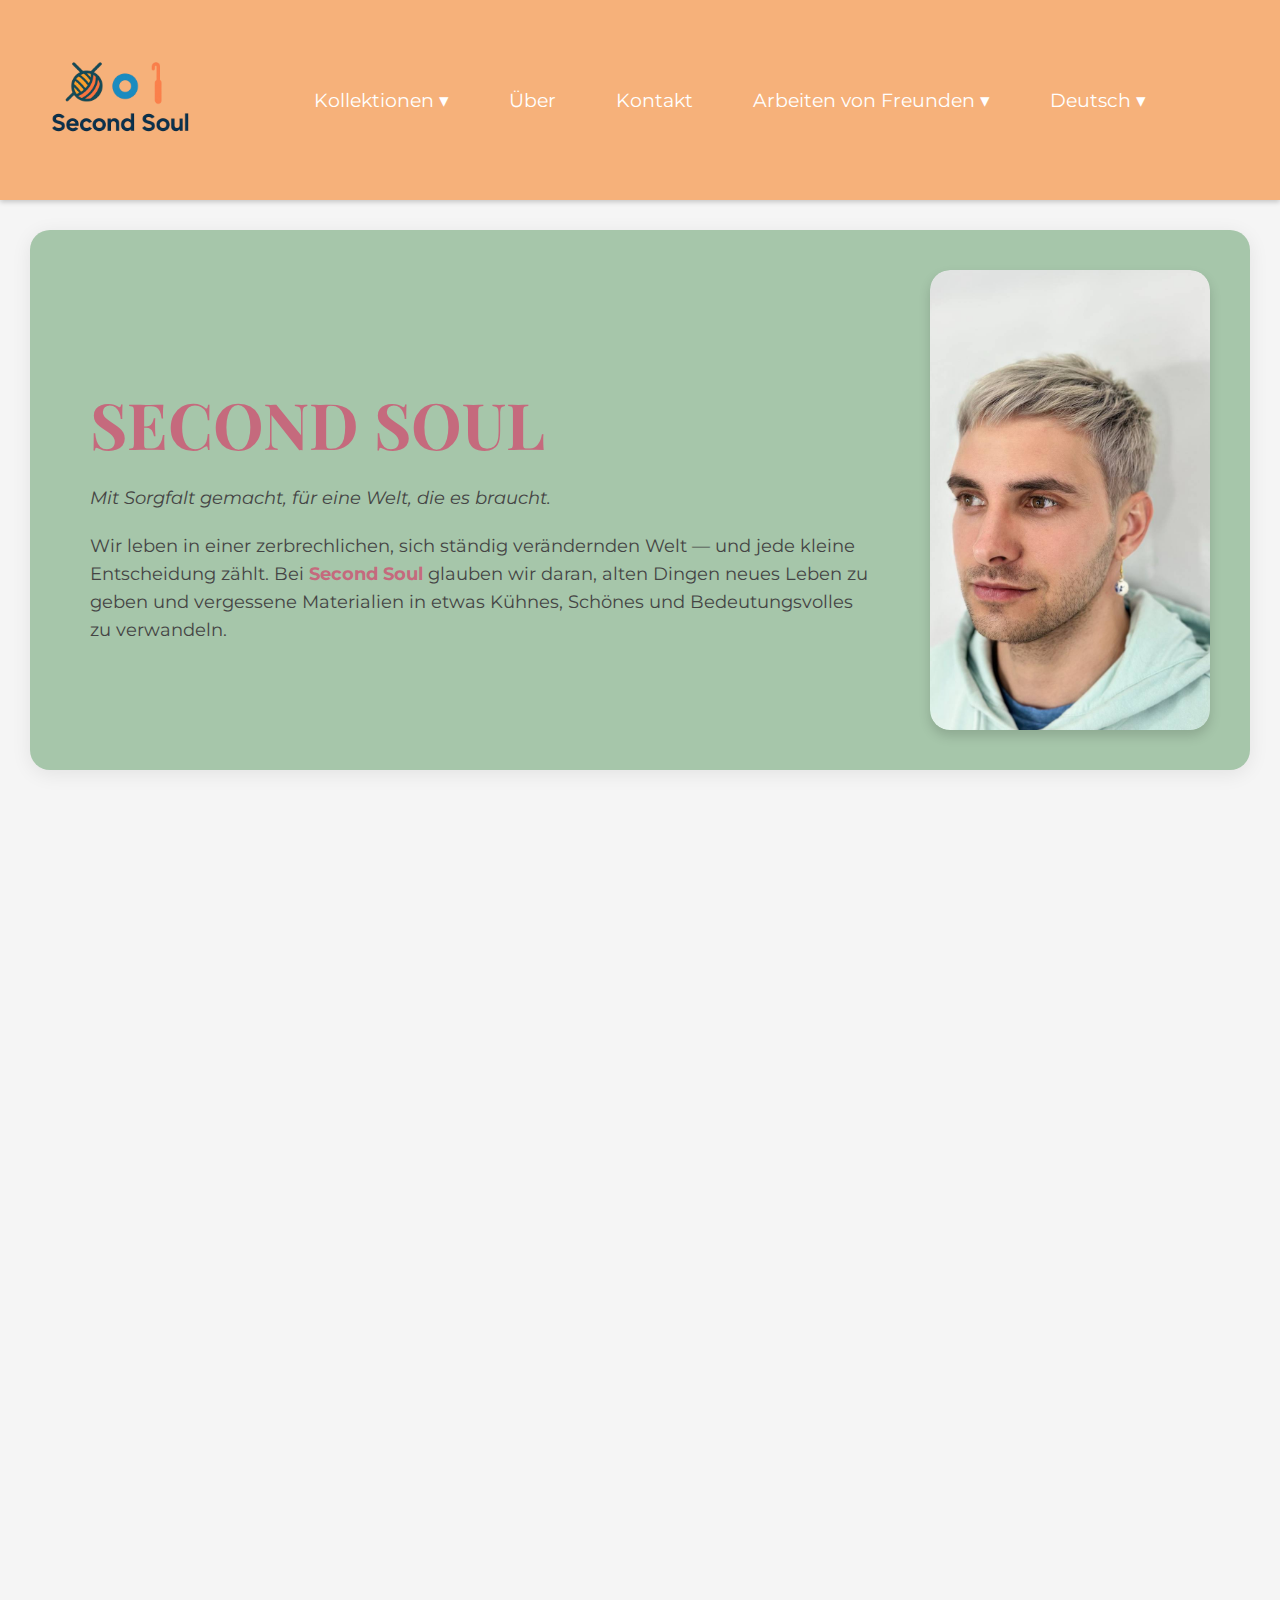
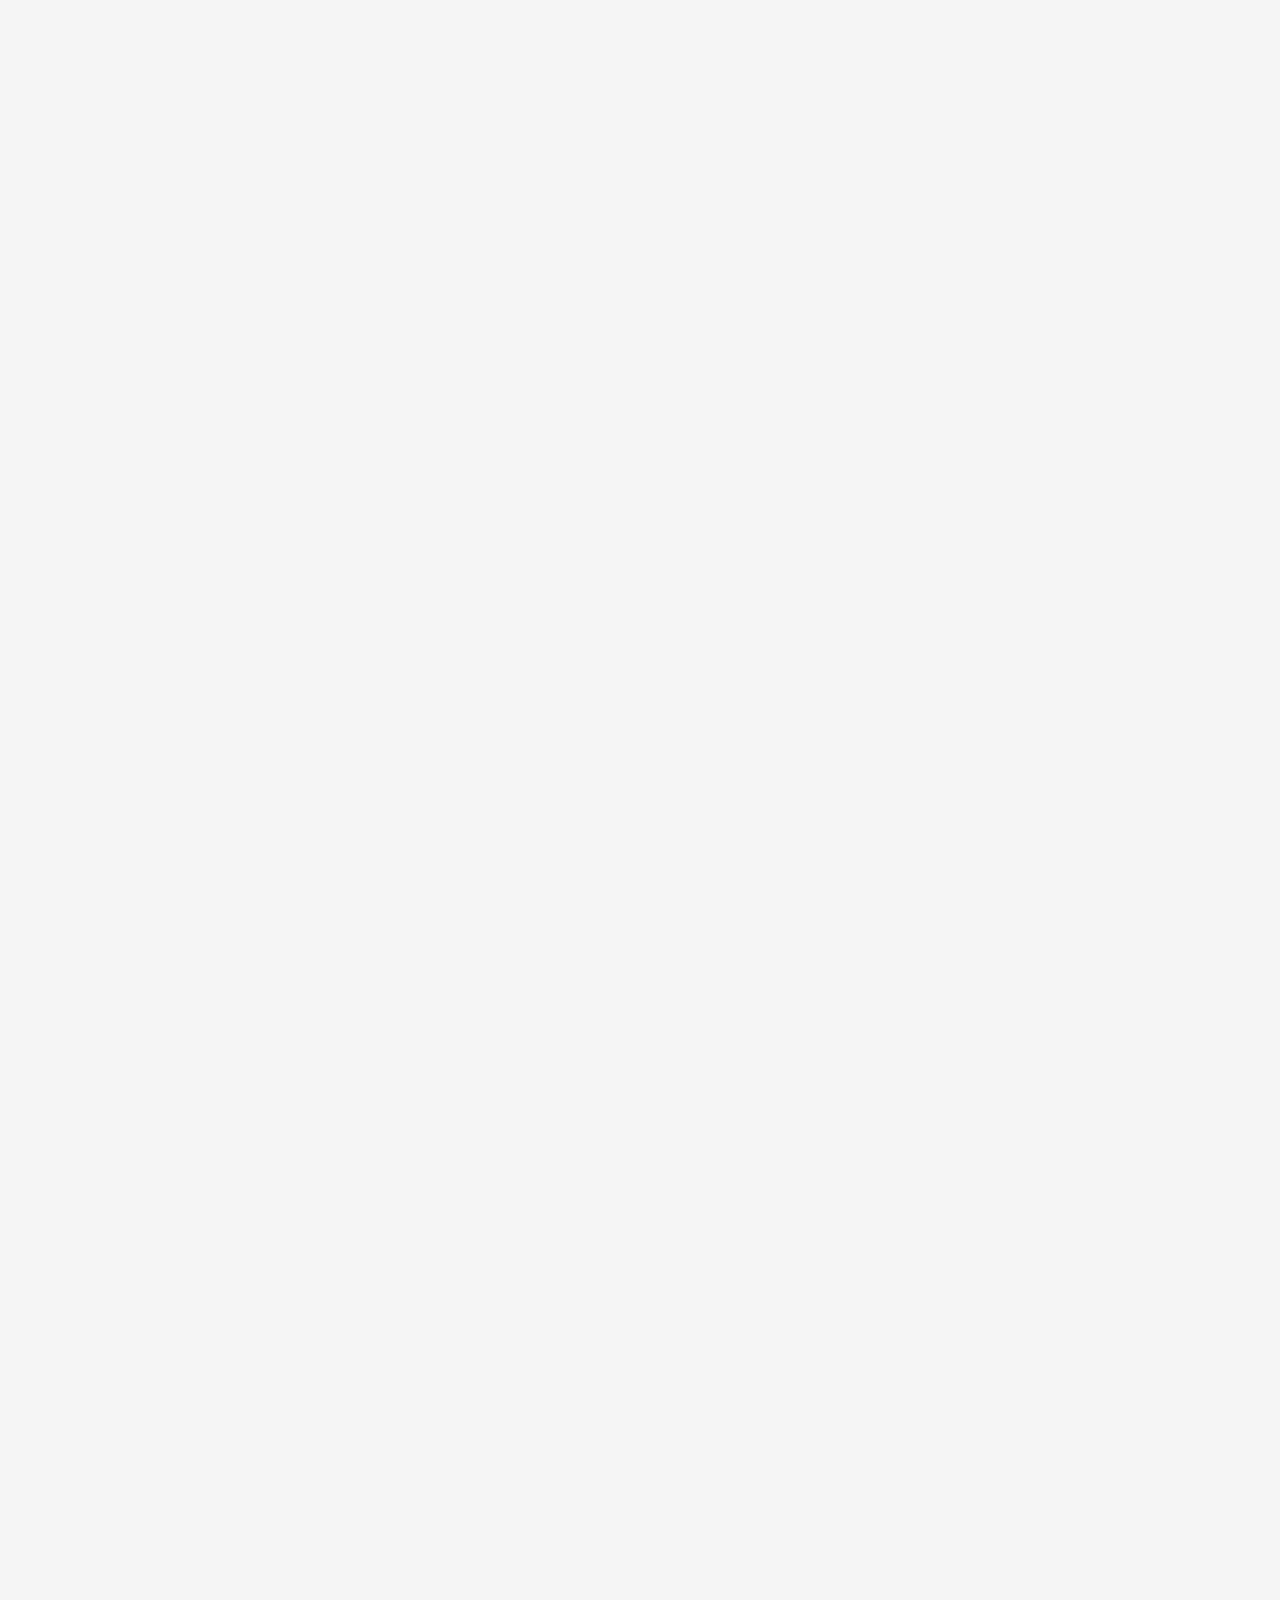
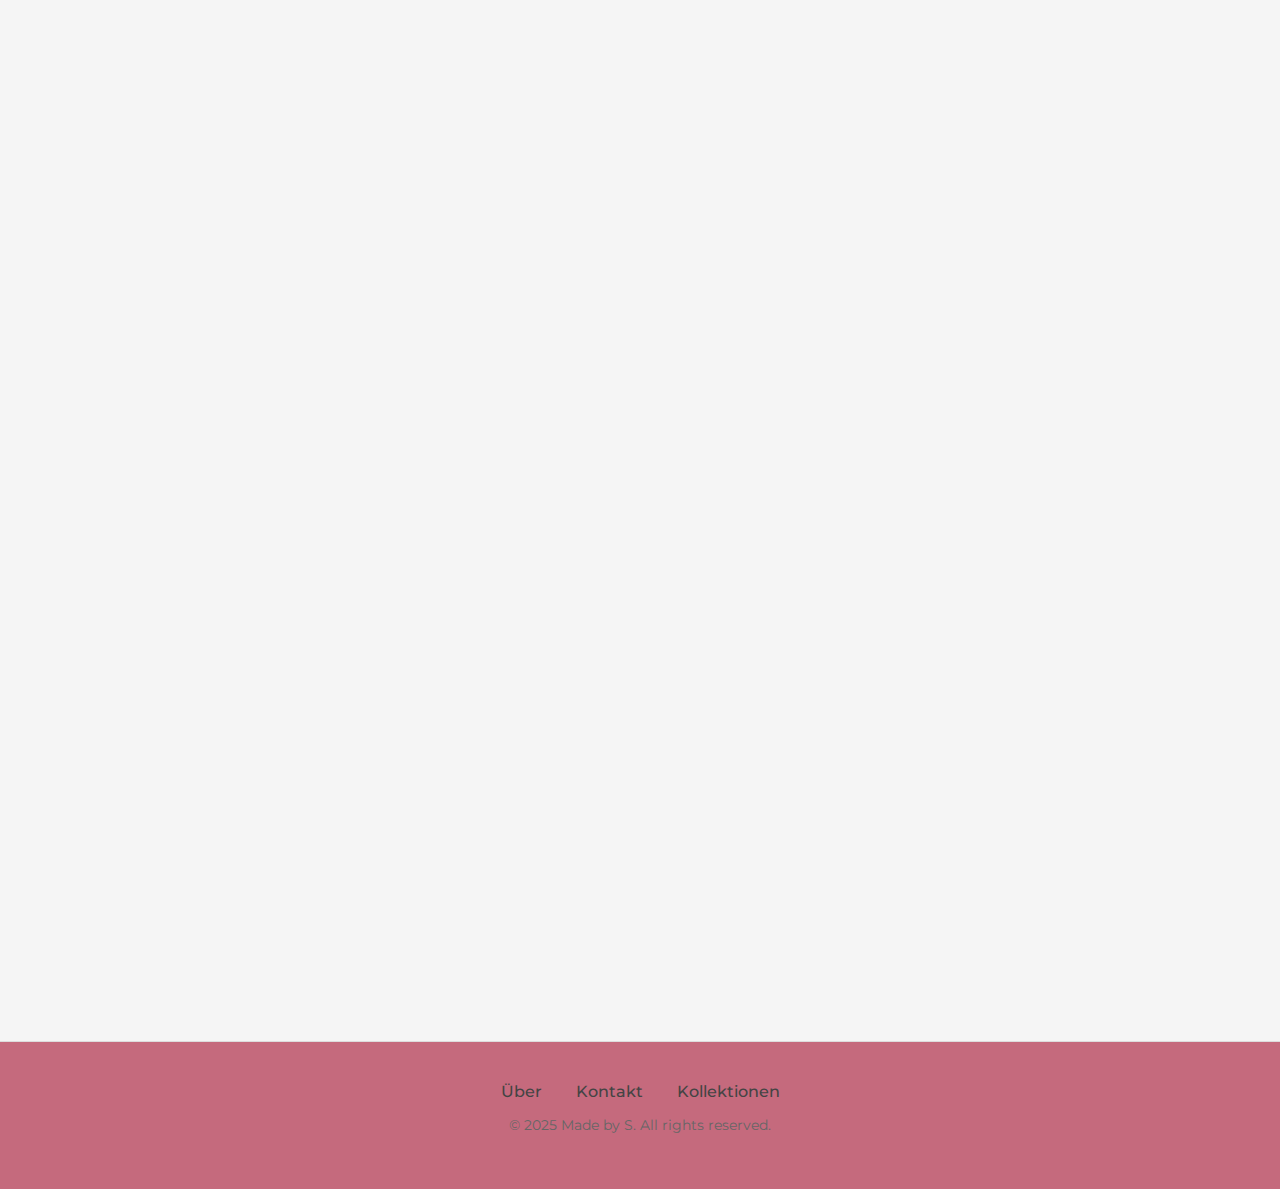
<file: de/index.html>
<!DOCTYPE html>
<html lang="de">
<head>
  <meta charset="UTF-8" />
  <meta name="viewport" content="width=device-width, initial-scale=1.0"/>
  <title>Second Soul</title>
  <link href="https://fonts.googleapis.com/css2?family=Lato&family=Montserrat:wght@400;600&family=Playfair+Display&display=swap" rel="stylesheet">
  <link rel="stylesheet" href="../css/styles.css" />
</head>
<body>
<!-- Header -->
<header>
  <div class="brand-logo">
    <a href="#home">
      <img src="../img/logo/logo_main.png" alt="Geteilte Seelen">
    </a>
  </div>
  <nav class="navbar">
    <ul>
      <li class="dropdown">
        <a href="#" class="dropdown-toggle">Kollektionen ▾</a>
        <ul class="dropdown-menu">
          <li><a href="../de/earrings.html">Ohrringe</a></li>
          <li><a href="../de/bracelets.html">Armbänder</a></li>
          <li><a href="../de/necklaces.html">Halsketten</a></li>
          <li><a href="../de/crocheted.html">Gehäkelte Stücke</a></li>
        </ul>
      </li>
      <li><a href="#about">Über</a></li>
      <li><a href="#contact">Kontakt</a></li>
      <li class="dropdown">
        <a href="#" class="dropdown-toggle">Arbeiten von Freunden ▾</a>
        <ul class="dropdown-menu">
          <li><a href="../de/friends/floorlamps.html">Stehlampen</a></li>
          <li><a href="../de/friends/candles.html">Kerzen</a></li>
        </ul>
      </li>
      <li class="dropdown">
        <a href="#" class="dropdown-toggle">Deutsch ▾</a>
        <ul class="dropdown-menu">
          <li><a href="../nl/index.html">Nederlands</a></li>
          <li><a href="../eng/index.html">English</a></li>
          <li><a href="../de/index.html">Deutsch</a></li>
          <li><a href="../ru/index.html">Русский</a></li>
        </ul>
      </li>
    </ul>
  </nav>
  </div>
</header>
  

  <!-- Hero Section -->
  <section id="home" class="hero fade-in">
    <div class="hero-text">
      <h1>Second Soul</h1>
      <p class="tagline">Mit Sorgfalt gemacht, für eine Welt, die es braucht.</p>
      <p>
        Wir leben in einer zerbrechlichen, sich ständig verändernden Welt — und jede kleine
         Entscheidung zählt. Bei <span style="color: #C56A7D;"><strong>Second Soul</strong></span> glauben wir daran, alten Dingen neues Leben
          zu geben und vergessene Materialien in etwas Kühnes, Schönes und Bedeutungsvolles zu verwandeln.
      </p>      
    </div>
    <div class="slideshow">
      <div class="slide" style="background-image: url('../img/main/hero1.jpg');"></div>
      <div class="slide" style="background-image: url('../img/main/hero2.jpg');"></div>
      <div class="slide" style="background-image: url('../img/main/hero3.jpeg');"></div>
      <div class="slide" style="background-image: url('../img/main/hero4.jpg');"></div>
      <div class="slide" style="background-image: url('../img/main/hero5.jpg');"></div>
    </div>
  </section>

  <!-- My Expression Section -->
  <section class="featured-products fade-in" id="collections">
    <h2>Mein Ausdruck</h2>
    <p>Gemacht, um sich wie Zuhause anzufühlen. Jedes Stück ist handgefertigt, einzigartig und aus neuen und wiederverwendeten Materialien.</p>
    <div class="product-grid">
      <a href="../de/earrings.html" class="product">
        <img src="../img/main/earring_main.png" alt="Ohrringe">
        <h3>Ohrringe</h3>
        <span class="product-link">Kollektion ansehen →</span>
      </a>
      <a href="../de/bracelets.html" class="product">
        <img src="../img/main/bracelet_main.png" alt="Armbänder">
        <h3>Armbänder</h3>
        <span class="product-link">Kollektion ansehen →</span>
      </a>
      <a href="../de/necklaces.html" class="product">
        <img src="../img/main/necklaces_main.png" alt="Halsketten">
        <h3>Halsketten</h3>
        <span class="product-link">Kollektion ansehen →</span>
      </a>
      <a href="../de/crocheted.html" class="product">
        <img src="../img/main/crochet_main.png" alt="Gehäkelte Stücke">
        <h3>Gehäkelte Stücke</h3>
        <span class="product-link">Kollektion ansehen →</span>
      </a>
    </div>
  </section>


    <!-- My Friends Works -->
    <section class="featured-products fade-in" id="collections">
      <h2>Shared Souls</h2>
      <p>Eine kuratierte Sammlung handgemachter Werke meiner talentierten Freunde — jedes mit Liebe, Sorgfalt und eigener Stimme gefertigt.</p>
      <div class="product-grid">
        <a href="../de/friends/floorlamps.html" class="product">
          <img src="..//img/friends/lamp/main.jpg" alt="Stehlampen">
          <h3>Stehlampen</h3>
          <span class="product-link">Kollektion ansehen →</span>
        </a>
        <a href="../de/friends/candles.html" class="product">
          <img src="../img/friends/candles/main.jpg" alt="Kerzen">
          <h3>Kerzen</h3>
          <span class="product-link">Kollektion ansehen →</span>
        </a>
       
      </div>
    </section>

  <!-- About the Artist -->
<section class="about-section fade-in" id="about">
    <div class="about-content">
      <div class="about-text">
        <h2>Lerne den Macher kennen</h2>
        <p>Hallo, ich bin <span style="color: #C56A7D;"><strong>Vladimir</strong></span> — die Hände und das Herz hinter Second Soul.
           Ich hauche vergessenen Materialien neues Leben ein, indem ich einzigartige
            Schmuckstücke und Häkelwaren voller Farbe, Struktur und Geschichte kreiere.
             Die meisten Materialien finde ich in niederländischen Secondhand-Läden — jedes Stück
              hat eine Vergangenheit, und ich helfe, seine Zukunft zu gestalten.
          <p>Ich lerne gerade Niederländisch (es ist nicht einfach, aber macht Spaß!), also melde dich gerne, wenn dich etwas anspricht.</p>
      </div>
      <div class="about-image">
        <img src="../img/main/hero_main.jpg" alt="Photo of Vladimir">
      </div>
    </div>
  </section>
  

  <section class="contact-links fade-in" id="contact">
    <h2>Bleiben wir in Kontakt</h2>
    <p>Ich freue mich, von dir zu hören! Schreib mir gerne oder folge meinen Updates.</p>
  
    <div class="contact-methods">
      <div class="contact-item">
        <a href="https://wa.me/31621200103" target="_blank">+31 6 21 20 01 03 WhatsApp</a>
      </div>
  
      <div class="contact-item">
        <a href="https://t.me/Vladimir_juwelier" target="_blank"> 31 6 21 20 01 03 Telegram</a>
      </div>
  
      <div class="contact-item">
        <a href="https://t.me/tweede_glans" target="_blank">Telegram Channel</a>
      </div>
    </div>
  </section>
  

<!-- Footer -->
<footer class="site-footer">
    <div class="footer-inner">
      <div class="footer-nav">
        <a href="#about">Über</a>
        <a href="#contact">Kontakt</a>
        <a href="#collections">Kollektionen</a> <!-- Можно ссылку на якорь или страницу -->
      </div>
      <p class="copyright">&copy; 2025 Made by S. All rights reserved.</p>
    </div>
  </footer>
  
  

  <!-- JS: Hero Slideshow -->
  <script>
    document.addEventListener('DOMContentLoaded', () => {
      const slides = document.querySelectorAll('.slide');
      let currentSlide = 0;
      function showSlide(index) {
        slides.forEach((slide, i) => {
          slide.style.opacity = i === index ? '1' : '0';
          slide.style.transition = 'opacity 0.5s';
        });
      }
      showSlide(currentSlide);
      setInterval(() => {
        currentSlide = (currentSlide + 1) % slides.length;
        showSlide(currentSlide);
      }, 3000);
    });
  </script>

<script>
    document.addEventListener("DOMContentLoaded", () => {
      const fadeElems = document.querySelectorAll(".fade-in");
  
      const observer = new IntersectionObserver(entries => {
        entries.forEach(entry => {
          if (entry.isIntersecting) {
            entry.target.classList.add("visible");
          }
        });
      }, {
        threshold: 0.1
      });
  
      fadeElems.forEach(el => observer.observe(el));
    });
  </script>
  
</body>
</html>
</file>
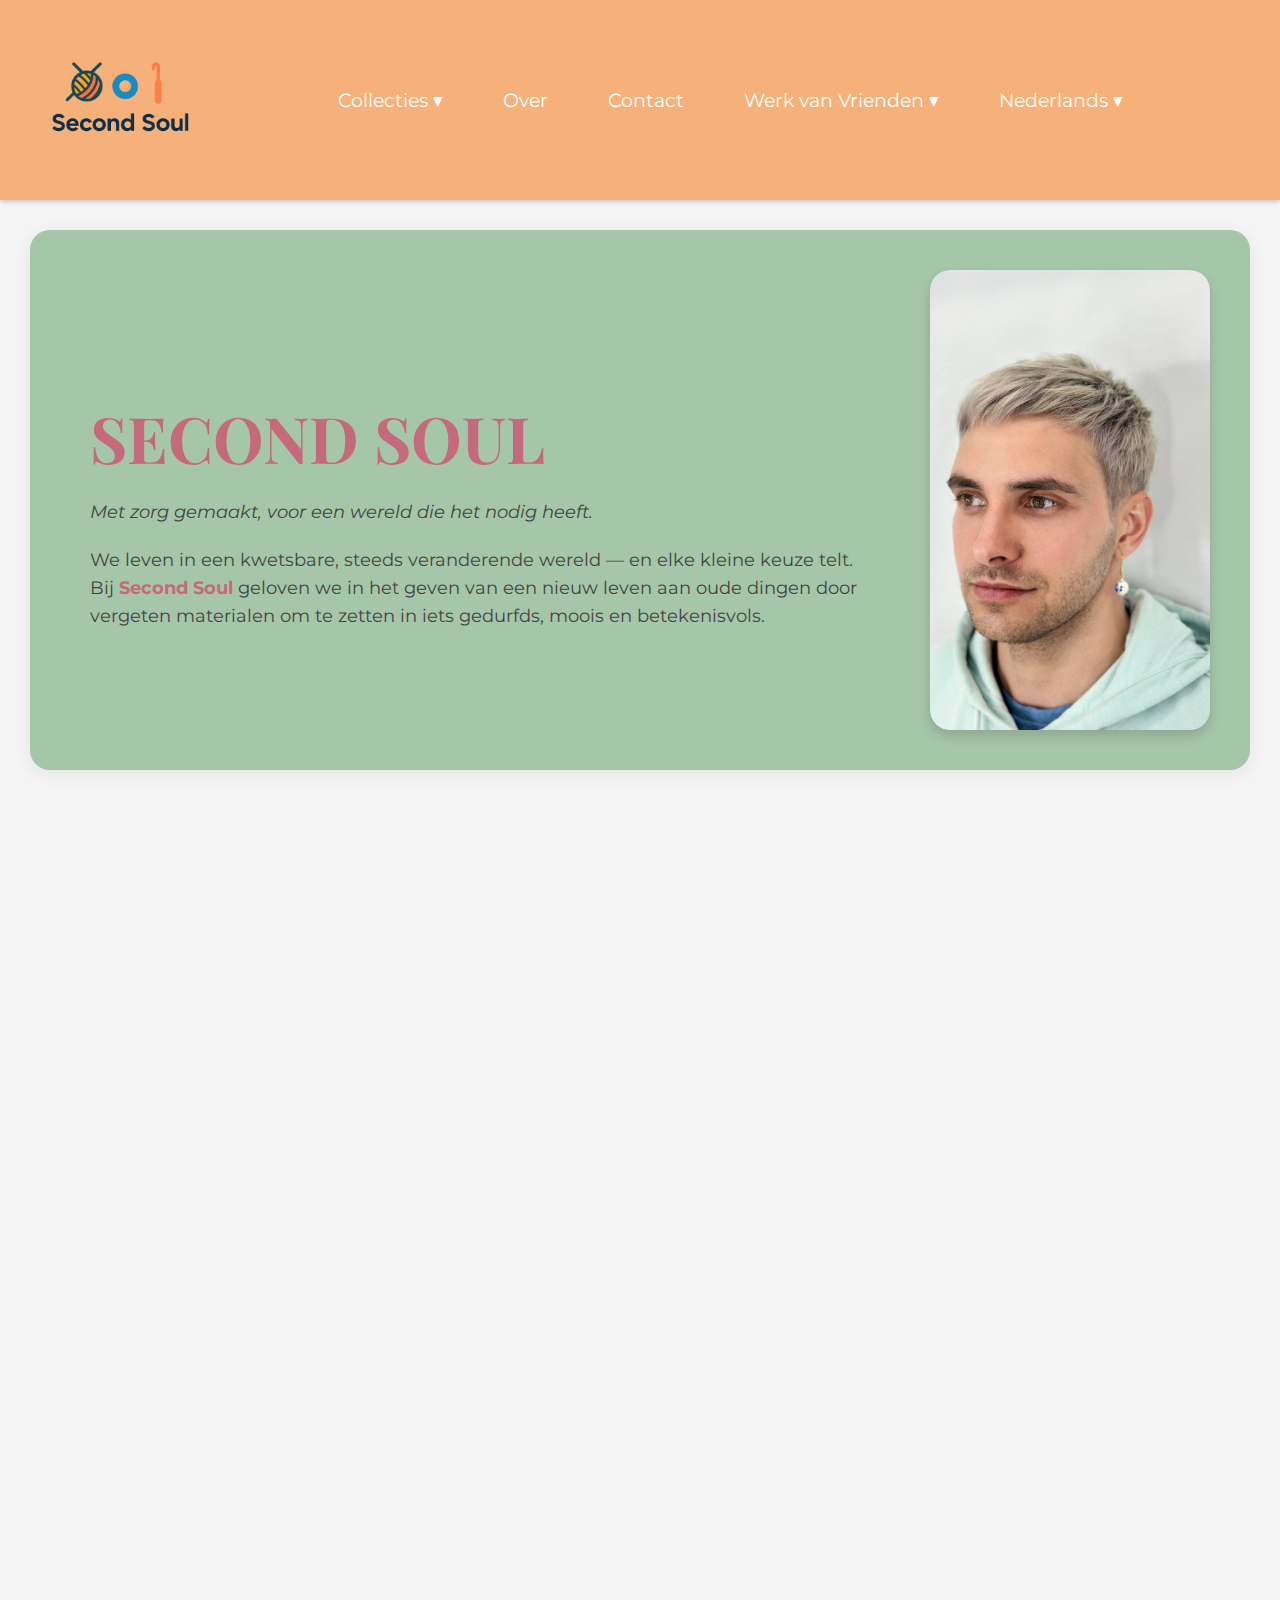
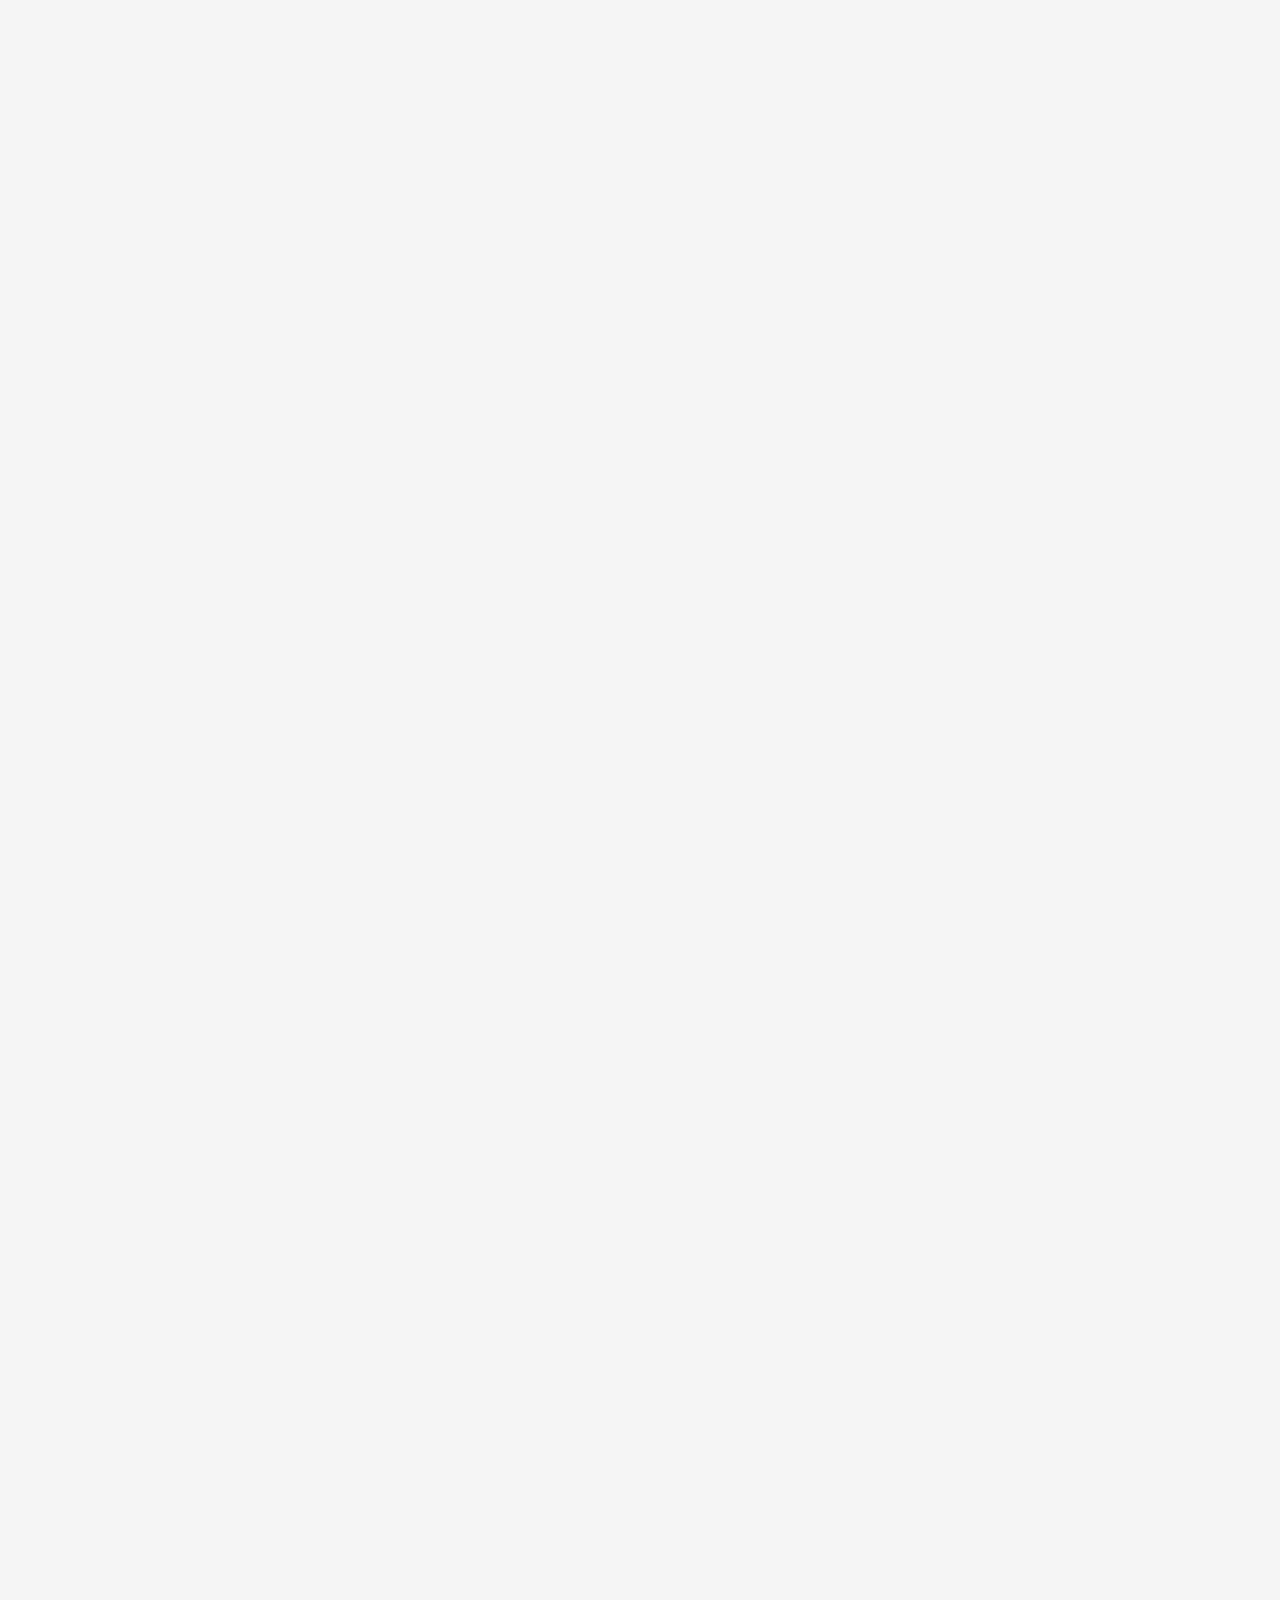
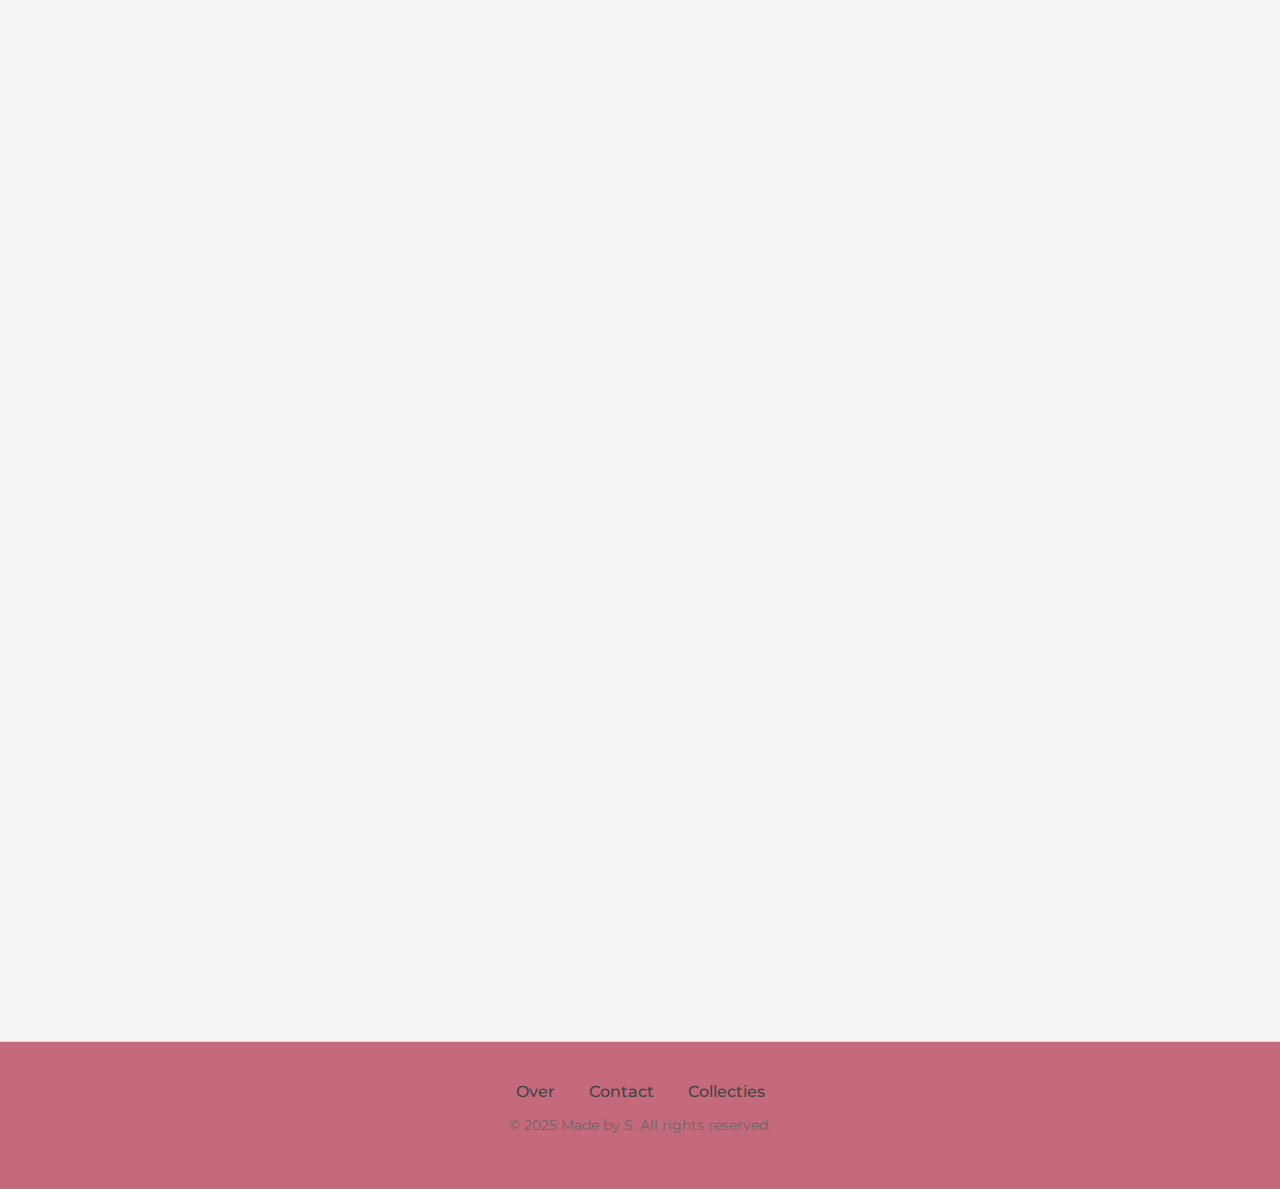
<file: nl/index.html>
<!DOCTYPE html>
<html lang="nl">
<head>
  <meta charset="UTF-8" />
  <meta name="viewport" content="width=device-width, initial-scale=1.0"/>
  <title>Second Soul</title>
  <link href="https://fonts.googleapis.com/css2?family=Lato&family=Montserrat:wght@400;600&family=Playfair+Display&display=swap" rel="stylesheet">
  <link rel="stylesheet" href="../css/styles.css" />
</head>
<body>
<!-- Header -->
<header>
  <div class="brand-logo">
    <a href="#home">
      <img src="../img/logo/logo_main.png" alt="Gedeelde Zielen">
    </a>
  </div>
  <nav class="navbar">
    <ul>
      <li class="dropdown">
        <a href="#" class="dropdown-toggle">Collecties ▾</a>
        <ul class="dropdown-menu">
          <li><a href="../nl/earrings.html">Oorbellen</a></li>
          <li><a href="../nl/bracelets.html">Armbanden</a></li>
          <li><a href="../nl/necklaces.html">Kettingen</a></li>
          <li><a href="../nl/crocheted.html">Gehaakte Items</a></li>
        </ul>
      </li>
      <li><a href="#about">Over</a></li>
      <li><a href="#contact">Contact</a></li>
      <li class="dropdown">
        <a href="#" class="dropdown-toggle">Werk van Vrienden ▾</a>
        <ul class="dropdown-menu">
          <li><a href="../nl/friends/floorlamps.html">Vloerlampen</a></li>
          <li><a href="../nl/friends/candles.html">Kaarsen</a></li>
        </ul>
      </li>
      <li class="dropdown">
        <a href="#" class="dropdown-toggle">Nederlands ▾</a>
        <ul class="dropdown-menu">
          <li><a href="../nl/index.html">Nederlands</a></li>
          <li><a href="../eng/index.html">English</a></li>
          <li><a href="../de/index.html">Deutsch</a></li>
          <li><a href="../ru/index.html">Русский</a></li>
        </ul>
      </li>
    </ul>
  </nav>
  </div>
</header>
  

  <!-- Hero Section -->
  <section id="home" class="hero fade-in">
    <div class="hero-text">
      <h1>Second Soul</h1>
      <p class="tagline">Met zorg gemaakt, voor een wereld die het nodig heeft.</p>
      <p>
        We leven in een kwetsbare, steeds veranderende wereld — en elke kleine keuze telt.
        Bij <span style="color: #C56A7D;"><strong>Second Soul</strong></span> geloven we in het geven van een nieuw leven aan oude dingen door
        vergeten materialen om te zetten in iets gedurfds, moois en betekenisvols.
      </p>      
    </div>
    <div class="slideshow">
      <div class="slide" style="background-image: url('../img/main/hero1.jpg');"></div>
      <div class="slide" style="background-image: url('../img/main/hero2.jpg');"></div>
      <div class="slide" style="background-image: url('../img/main/hero3.jpeg');"></div>
      <div class="slide" style="background-image: url('../img/main/hero4.jpg');"></div>
      <div class="slide" style="background-image: url('../img/main/hero5.jpg');"></div>
    </div>
  </section>

  <!-- My Expression Section -->
  <section class="featured-products fade-in" id="collections">
    <h2>Mijn Expressie</h2>
    <p>Gemaakt om als thuis te voelen. Elk stuk is met de hand gemaakt van nieuwe en hergebruikte materialen, vol gevoel en uniek.</p>
    <div class="product-grid">
      <a href="../nl/earrings.html" class="product">
        <img src="../img/main/earring_main.png" alt="Oorbellen">
        <h3>Oorbellen</h3>
        <span class="product-link">Bekijk Collectie →</span>
      </a>
      <a href="../nl/bracelets.html" class="product">
        <img src="../img/main/bracelet_main.png" alt="Armbanden">
        <h3>Armbanden</h3>
        <span class="product-link">Bekijk Collectie →</span>
      </a>
      <a href="../nl/necklaces.html" class="product">
        <img src="../img/main/necklaces_main.png" alt="Kettingen">
        <h3>Kettingen</h3>
        <span class="product-link">Bekijk Collectie →</span>
      </a>
      <a href="../nl/crocheted.html" class="product">
        <img src="../img/main/crochet_main.png" alt="Gehaakte Items">
        <h3>Gehaakte Items</h3>
        <span class="product-link">Bekijk Collectie →</span>
      </a>
    </div>
  </section>


    <!-- My Friends Works -->
    <section class="featured-products fade-in" id="collections">
      <h2>Shared Souls</h2>
      <p>Een samengestelde collectie handgemaakte stukken van mijn getalenteerde vrienden — elk met liefde, zorg en een unieke stem.</p>
      <div class="product-grid">
        <a href="../nl/friends/floorlamps.html" class="product">
          <img src="..//img/friends/lamp/main.jpg" alt="Vloerlampen">
          <h3>Vloerlampen</h3>
          <span class="product-link">Bekijk Collectie →</span>
        </a>
        <a href="../nl/friends/candles.html" class="product">
          <img src="../img/friends/candles/main.jpg" alt="Kaarsen">
          <h3>Kaarsen</h3>
          <span class="product-link">Bekijk Collectie →</span>
        </a>
       
      </div>
    </section>

  <!-- About the Artist -->
<section class="about-section fade-in" id="about">
    <div class="about-content">
      <div class="about-text">
        <h2>Ontmoet de Maker</h2>
        <p>Hoi, ik ben <span style="color: #C56A7D;"><strong>Vladimir</strong></span> — de handen en het hart achter Second Soul. 
          Ik blaas vergeten materialen nieuw leven in door unieke sieraden en haakwerkstukken te maken,
           vol kleur, textuur en verhaal. De meeste materialen haal ik uit lokale kringloopwinkels — elk
            item heeft een verleden, en ik geef het een toekomst.</p>
          <p>Ik leer momenteel Nederlands (lastig, maar leuk!), dus neem gerust contact op als iets je aanspreekt.</p>
      </div>
      <div class="about-image">
        <img src="../img/main/hero_main.jpg" alt="Photo of Vladimir">
      </div>
    </div>
  </section>
  

  <section class="contact-links fade-in" id="contact">
    <h2>Laten we in contact blijven</h2>
    <p>Ik hoor graag van je! Stuur me gerust een bericht of volg mijn updates.</p>
  
    <div class="contact-methods">
      <div class="contact-item">
        <a href="https://wa.me/31621200103" target="_blank">+31 6 21 20 01 03 WhatsApp</a>
      </div>
  
      <div class="contact-item">
        <a href="https://t.me/Vladimir_juwelier" target="_blank"> 31 6 21 20 01 03 Telegram</a>
      </div>
  
      <div class="contact-item">
        <a href="https://t.me/tweede_glans" target="_blank">Telegram Channel</a>
      </div>
    </div>
  </section>
  

<!-- Footer -->
<footer class="site-footer">
    <div class="footer-inner">
      <div class="footer-nav">
        <a href="#about">Over</a>
        <a href="#contact">Contact</a>
        <a href="#collections">Collecties</a> <!-- Можно ссылку на якорь или страницу -->
      </div>
      <p class="copyright">&copy; 2025 Made by S. All rights reserved.</p>
    </div>
  </footer>
  
  

  <!-- JS: Hero Slideshow -->
  <script>
    document.addEventListener('DOMContentLoaded', () => {
      const slides = document.querySelectorAll('.slide');
      let currentSlide = 0;
      function showSlide(index) {
        slides.forEach((slide, i) => {
          slide.style.opacity = i === index ? '1' : '0';
          slide.style.transition = 'opacity 0.5s';
        });
      }
      showSlide(currentSlide);
      setInterval(() => {
        currentSlide = (currentSlide + 1) % slides.length;
        showSlide(currentSlide);
      }, 3000);
    });
  </script>

<script>
    document.addEventListener("DOMContentLoaded", () => {
      const fadeElems = document.querySelectorAll(".fade-in");
  
      const observer = new IntersectionObserver(entries => {
        entries.forEach(entry => {
          if (entry.isIntersecting) {
            entry.target.classList.add("visible");
          }
        });
      }, {
        threshold: 0.1
      });
  
      fadeElems.forEach(el => observer.observe(el));
    });
  </script>
  
</body>
</html>
</file>
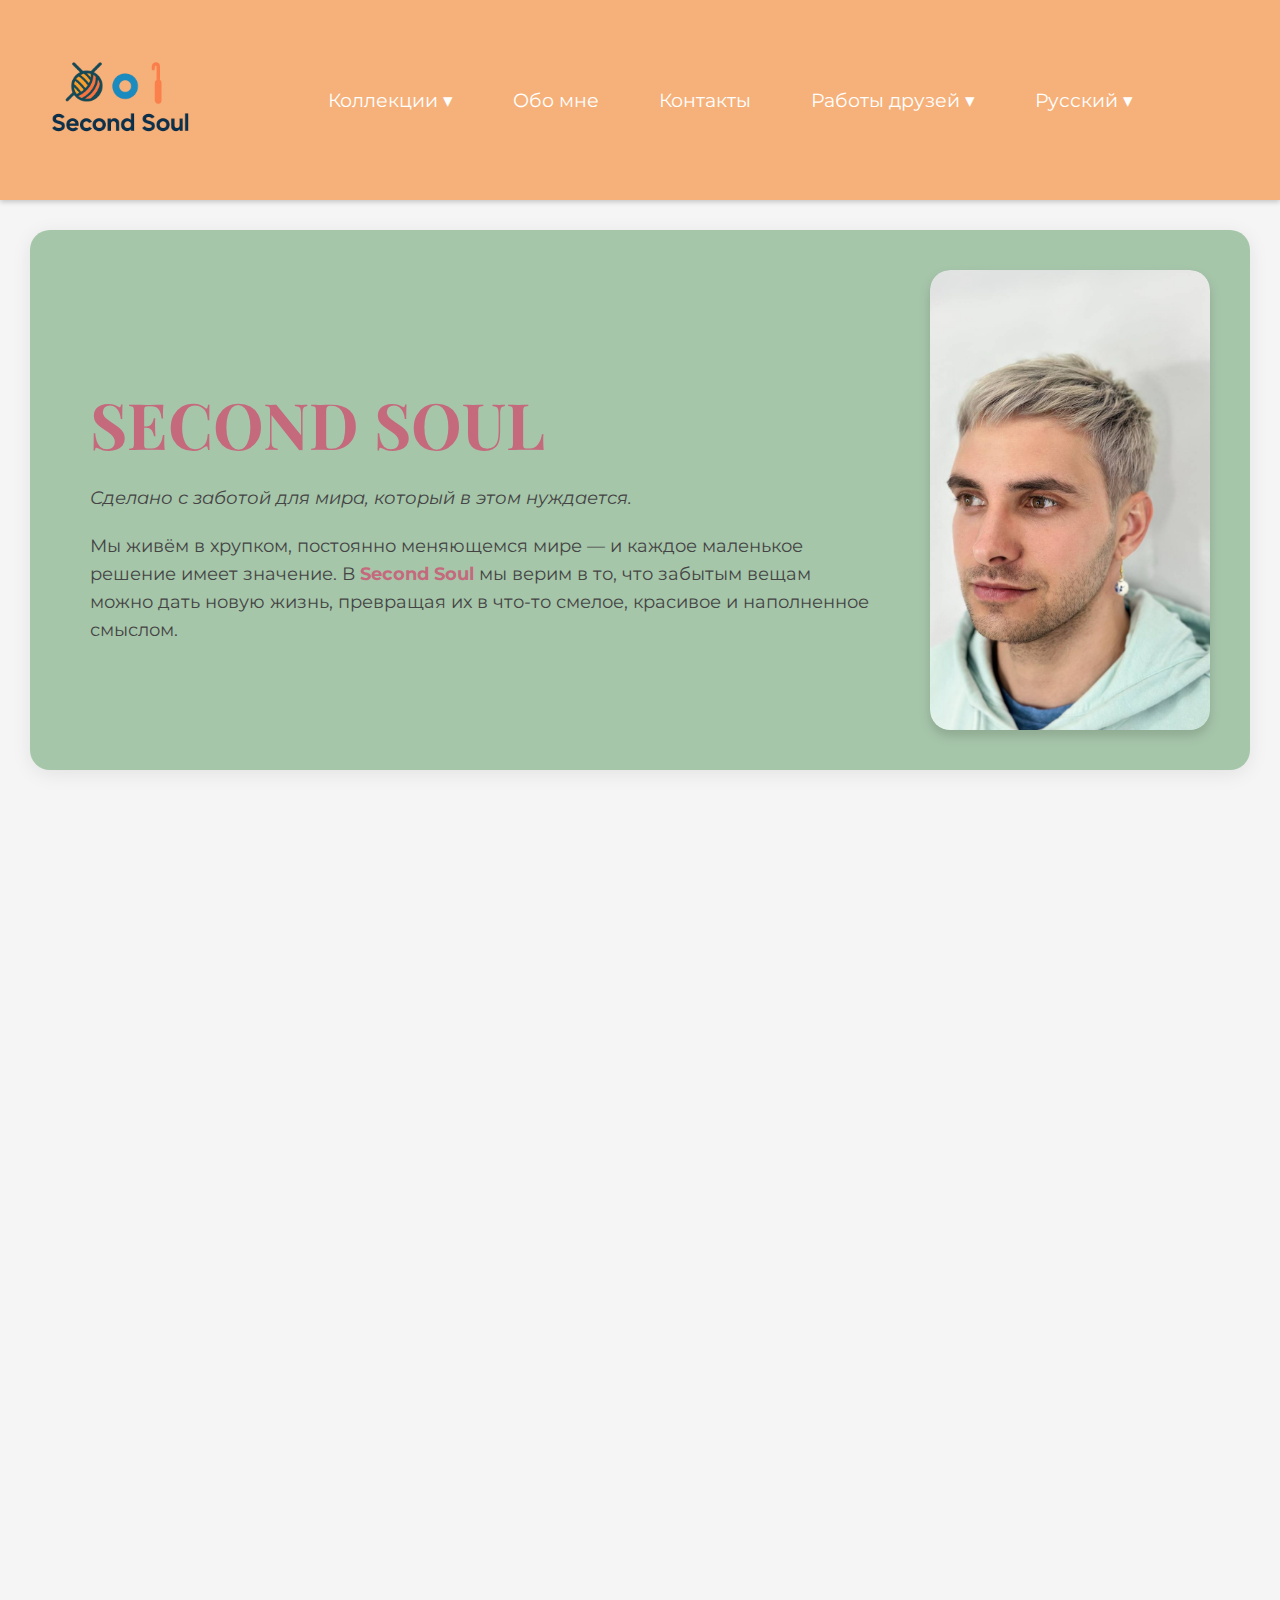
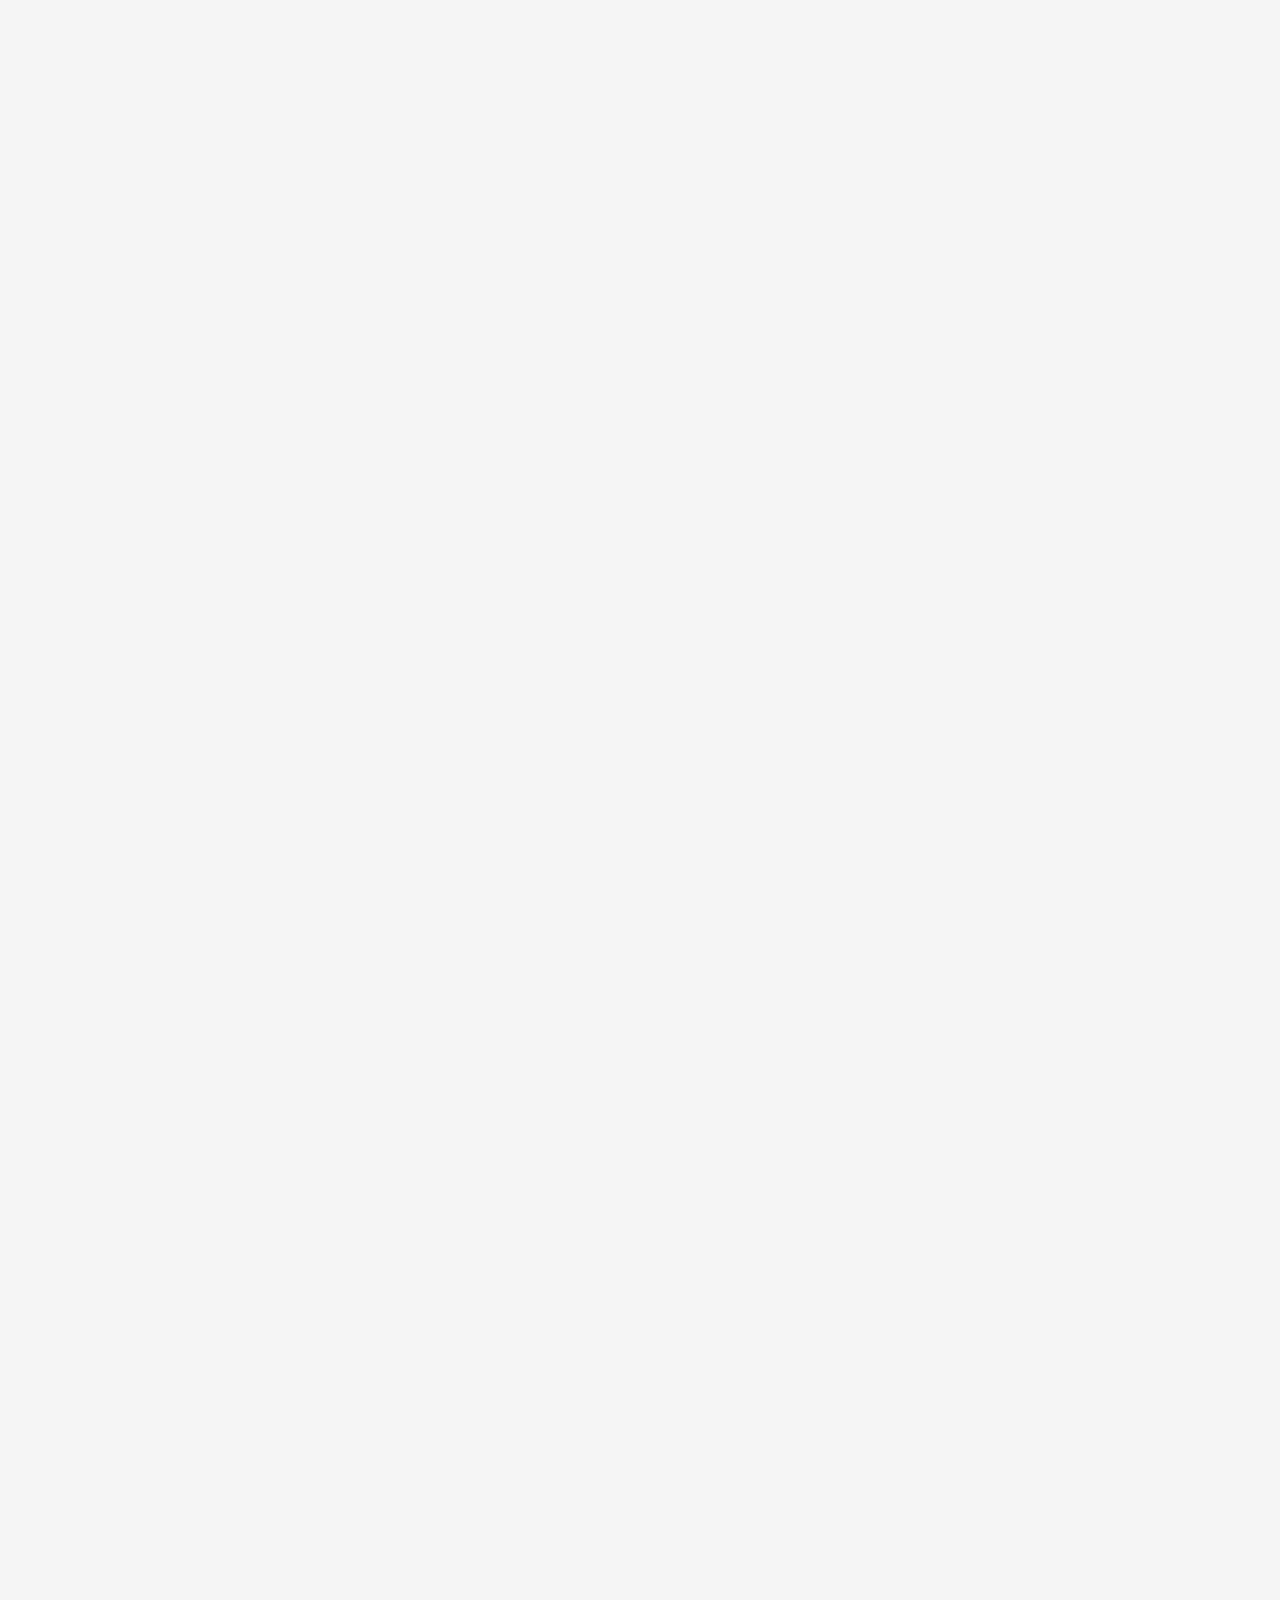
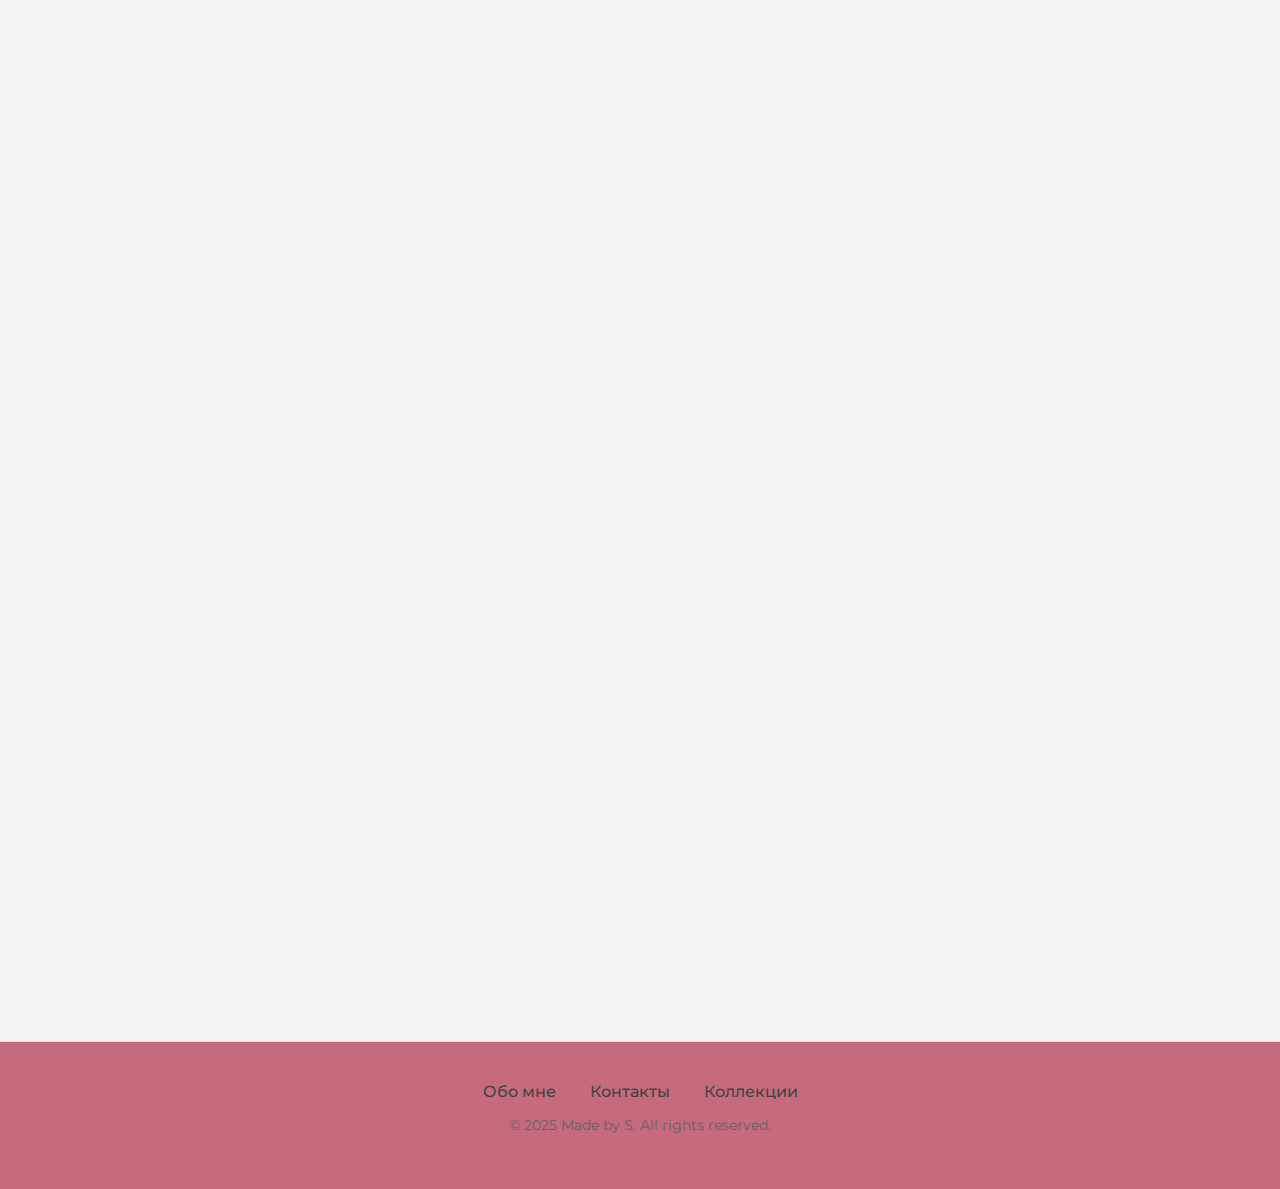
<file: ru/index.html>
<!DOCTYPE html>
<html lang="ru">
<head>
  <meta charset="UTF-8" />
  <meta name="viewport" content="width=device-width, initial-scale=1.0"/>
  <title>Second Soul</title>
  <link href="https://fonts.googleapis.com/css2?family=Lato&family=Montserrat:wght@400;600&family=Playfair+Display&display=swap" rel="stylesheet">
  <link rel="stylesheet" href="../css/styles.css" />
</head>
<body>
<!-- Header -->
<header>
  <div class="brand-logo">
    <a href="#home">
      <img src="../img/logo/logo_main.png" alt="Second Sole">
    </a>
  </div>
  <nav class="navbar">
    <ul>
      <li class="dropdown">
        <a href="#" class="dropdown-toggle">Коллекции ▾</a>
        <ul class="dropdown-menu">
          <li><a href="../ru/earrings.html">Серьги</a></li>
          <li><a href="../ru/bracelets.html">Браслеты</a></li>
          <li><a href="../ru/necklaces.html">Ожерелья</a></li>
          <li><a href="../ru/crocheted.html">Вязанные изделия</a></li>
        </ul>
      </li>
      <li><a href="#about">Обо мне</a></li>
      <li><a href="#contact">Контакты</a></li>
      <li class="dropdown">
        <a href="#" class="dropdown-toggle">Работы друзей ▾</a>
        <ul class="dropdown-menu">
          <li><a href="../ru/friends/floorlamps.html">Торшеры</a></li>
          <li><a href="../ru/friends/candles.html">Свечи</a></li>
        </ul>
      </li>
      <li class="dropdown">
        <a href="#" class="dropdown-toggle">Русский ▾</a>
        <ul class="dropdown-menu">
          <li><a href="../nl/index.html">Nederlands</a></li>
          <li><a href="../eng/index.html">English</a></li>
          <li><a href="../de/index.html">Deutsch</a></li>
          <li><a href="../ru/index.html">Русский</a></li>
        </ul>
      </li>
    </ul>
  </nav>
  </div>
</header>
  

  <!-- Hero Section -->
  <section id="home" class="hero fade-in">
    <div class="hero-text">
      <h1>Second Soul</h1>
      <p class="tagline">Сделано с заботой для мира, который в этом нуждается.</p>
      <p>
        Мы живём в хрупком, постоянно меняющемся мире — и каждое маленькое решение имеет значение.
         В <span style="color: #C56A7D;"><strong>Second Soul</strong></span> мы верим в то, что забытым вещам можно дать новую жизнь, превращая их в что-то смелое,
          красивое и наполненное смыслом.
      </p>      
    </div>
    <div class="slideshow">
      <div class="slide" style="background-image: url('../img/main/hero1.jpg');"></div>
      <div class="slide" style="background-image: url('../img/main/hero2.jpg');"></div>
      <div class="slide" style="background-image: url('../img/main/hero3.jpeg');"></div>
      <div class="slide" style="background-image: url('../img/main/hero4.jpg');"></div>
      <div class="slide" style="background-image: url('../img/main/hero5.jpg');"></div>
    </div>
  </section>

  <!-- My Expression Section -->
  <section class="featured-products fade-in" id="collections">
    <h2>Моё творчество</h2>
    <p>Создано, чтобы чувствовалось как дома. Каждое изделие — ручной работы, из новых и переработанных материалов, уникальное и душевное.</p>
    <div class="product-grid">
      <a href="../ru/earrings.html" class="product">
        <img src="../img/main/earring_main.png" alt="Серьги">
        <h3>Серьги</h3>
        <span class="product-link">Смотреть коллекцию →</span>
      </a>
      <a href="../ru/bracelets.html" class="product">
        <img src="../img/main/bracelet_main.png" alt="Браслеты">
        <h3>Браслеты</h3>
        <span class="product-link">Смотреть коллекцию →</span>
      </a>
      <a href="../ru/necklaces.html" class="product">
        <img src="../img/main/necklaces_main.png" alt="Ожерелья">
        <h3>Ожерелья</h3>
        <span class="product-link">Смотреть коллекцию →</span>
      </a>
      <a href="../ru/crocheted.html" class="product">
        <img src="../img/main/crochet_main.png" alt="Вязанные изделия">
        <h3>Вязанные изделия</h3>
        <span class="product-link">Смотреть коллекцию →</span>
      </a>
    </div>
  </section>


    <!-- My Friends Works -->
    <section class="featured-products fade-in" id="collections">
      <h2>Shared Souls</h2>
      <p>Родственные души. Подборка уникальных вещей ручной работы от моих талантливых друзей — каждая сделана с любовью, заботой и особым почерком.</p>
      <div class="product-grid">
        <a href="../ru/friends/floorlamps.html" class="product">
          <img src="..//img/friends/lamp/main.jpg" alt="Торшеры">
          <h3>Торшеры</h3>
          <span class="product-link">Смотреть коллекцию →</span>
        </a>
        <a href="../ru/friends/candles.html" class="product">
          <img src="../img/friends/candles/main.jpg" alt="Свечи">
          <h3>Свечи</h3>
          <span class="product-link">Смотреть коллекцию →</span>
        </a>
       
      </div>
    </section>

  <!-- About the Artist -->
<section class="about-section fade-in" id="about">
    <div class="about-content">
      <div class="about-text">
        <h2>Рад знакомству!</h2>
      <p>Привет, я <span style="color: #C56A7D;"><strong>Владимир</strong></span>  — руки и сердце Second Soul. Я даю новую жизнь 
        забытым материалам, создавая уникальные украшения и вязаные вещи, полные цвета, фактуры и истории. 
        Большинство материалов я нахожу в голландских секонд-хендах — у каждой вещи есть прошлое, а я 
        помогаю ей обрести будущее.</p>
        <p>Сейчас я учу нидерландский (это непросто, но увлекательно!), так что пиши, если тебе что-то откликнулось.</p>
      </div>
      <div class="about-image">
        <img src="../img/main/hero_main.jpg" alt="Photo of Vladimir">
      </div>
    </div>
  </section>
  

  <section class="contact-links fade-in" id="contact">
    <h2>Давайте будем на связи</h2>
    <p>Буду рад твоему сообщению — пиши или подпишись на мои обновления..</p>
  
    <div class="contact-methods">
      <div class="contact-item">
        <a href="https://wa.me/31621200103" target="_blank">+31 6 21 20 01 03 WhatsApp</a>
      </div>
  
      <div class="contact-item">
        <a href="https://t.me/Vladimir_juwelier" target="_blank"> 31 6 21 20 01 03 Telegram</a>
      </div>
  
      <div class="contact-item">
        <a href="https://t.me/tweede_glans" target="_blank">Telegram Channel</a>
      </div>
    </div>
  </section>
  

<!-- Footer -->
<footer class="site-footer">
    <div class="footer-inner">
      <div class="footer-nav">
        <a href="#about">Обо мне</a>
        <a href="#contact">Контакты</a>
        <a href="#collections">Коллекции</a> <!-- Можно ссылку на якорь или страницу -->
      </div>
      <p class="copyright">&copy; 2025 Made by S. All rights reserved.</p>
    </div>
  </footer>
  
  

  <!-- JS: Hero Slideshow -->
  <script>
    document.addEventListener('DOMContentLoaded', () => {
      const slides = document.querySelectorAll('.slide');
      let currentSlide = 0;
      function showSlide(index) {
        slides.forEach((slide, i) => {
          slide.style.opacity = i === index ? '1' : '0';
          slide.style.transition = 'opacity 0.5s';
        });
      }
      showSlide(currentSlide);
      setInterval(() => {
        currentSlide = (currentSlide + 1) % slides.length;
        showSlide(currentSlide);
      }, 3000);
    });
  </script>

<script>
    document.addEventListener("DOMContentLoaded", () => {
      const fadeElems = document.querySelectorAll(".fade-in");
  
      const observer = new IntersectionObserver(entries => {
        entries.forEach(entry => {
          if (entry.isIntersecting) {
            entry.target.classList.add("visible");
          }
        });
      }, {
        threshold: 0.1
      });
  
      fadeElems.forEach(el => observer.observe(el));
    });
  </script>
  
</body>
</html>
</file>
<file: css/styles.css>
:root {
    --bg-main: #A6C6AA;
    --text-main: #444444;
    --accent-pink: #C56A7D;
    --accent-yellow: #EDC46C;
    --accent-green: #6CB1A6;
    --accent-orange: #F29C65;
    --accent-lightgreen: #DDEEDD; /* ✅ например, светло-зелёный */
  }
  
  body {
    margin: 0;
    padding: 0;
    background-color: #F5F5F5;
    font-family: 'Lato', sans-serif;
    color: var(--text-main);
  }
  

  /* Header */
header {
    position: relative;
    display: flex;
    align-items: center;
    justify-content: flex-start;
    background-color: #F6B17A;
    padding: 10px 30px;
    box-shadow: 0 2px 5px rgba(0, 0, 0, 0.2);
    z-index: 10;
    overflow: visible; /* Важно! Не скрываем выпадающее меню */
  }
  
  /* Логотип слева */
  .brand-logo {
    width: 180px;
    display: flex;
    align-items: center;
  }
  
  .brand-logo img {
    width: 100%;
    height: auto;
    object-fit: contain;
    display: block;
  }
  
  /* Центрируем навигацию независимо от логотипа */
  .navbar {
    flex: 1;
    display: flex;
    justify-content: center;
    position: relative;
  }
  
  .navbar ul {
    display: flex;
    list-style: none;
    gap: 30px;
    margin: 0;
    padding: 0;
  }
  
  /* Меню и hover */
  .navbar li {
    position: relative;
  }
  
  .navbar a {
    text-decoration: none;
    color: #fff;
    font-family: 'Montserrat', sans-serif;
    font-size: 1.2rem;
    padding: 10px 15px;
    border-radius: 5px;
    transition: background-color 0.3s ease;
    display: block;
  }
  
  .navbar a:hover {
    background-color: var(--accent-pink);
    color: black;
  }
  
  /* Подменю — СКРЫТО по умолчанию */
  .dropdown {
    position: relative;
  }
  

  .dropdown:hover .dropdown-menu,
  .dropdown-toggle:hover + .dropdown-menu {
    display: block !important;
  }
  
  .dropdown-menu {
    display: none !important; 
    position: absolute;
    top: 100%;
    left: 0;
    background-color: white;
    border: 1px solid var(--accent-lightgreen);
    box-shadow: 0 4px 12px rgba(0,0,0,0.15);
    padding: 10px 0;
    border-radius: 8px;
    list-style: none;
    min-width: 180px;
    z-index: 9999;
  }
  
  /* Стили ссылок в подменю */
  .dropdown-menu li a {
    padding: 10px 20px;
    display: block;
    color: var(--text-main);
    white-space: nowrap;
    transition: background-color 0.3s ease;
  }
  
  .dropdown-menu li a:hover {
    background-color: #F6B93B;
  }
  

  .navbar li.dropdown {
    display: block;
  }
  
  /* Hero Section */
  .hero {
    display: flex;
    justify-content: space-between;
    align-items: center;
    height: 60vh;
    background-color: var(--bg-main);
    color: var(--text-main);
    text-align: left;
    margin: 30px;
    border-radius: 20px;
    box-shadow: 0 4px 20px rgba(0, 0, 0, 0.08);
    padding: 40px;
    box-sizing: border-box;
    overflow: hidden;
  }
  
  .hero-text {
    flex: 1;
    padding: 10px 20px;
  }
  
  .hero h1 {
    font-family: 'Playfair Display', serif;
    font-size: 4em;
    text-transform: uppercase;
    color: var(--accent-pink);
    margin-bottom: 10px;
  }
  
  .tagline {
    font-family: 'Montserrat', sans-serif;
    font-style: italic;
    font-size: 1.3em;
    color: var(--accent-green);
    margin-bottom: 20px;
  }
  
  .hero-text p {
    font-family: 'Montserrat', sans-serif;
    font-size: 1.1em;
    line-height: 1.6;
    color: var(--text-main);
  }
  
  .slideshow {
    position: relative;
    width: 280px;
    height: 100%;
    border-radius: 20px;
    overflow: hidden;
    box-shadow: 0 6px 12px rgba(0, 0, 0, 0.15);
    margin-left: 40px;
  }
  
  .slide {
    position: absolute;
    top: 0;
    left: 0;
    width: 100%;
    height: 100%;
    background-size: cover;
    background-position: center;
    border-radius: 20px;
    opacity: 0;
  }
  
  .slide.active {
    opacity: 1;
  }
  
  .featured-products {
    display: flex;
    flex-direction: column;
    align-items: center;
    max-width: 1200px;        /* добавлено */
    margin: 30px auto;        /* добавлено */
    padding: 40px;            /* обновлено (было 60px 20px 40px) */
    background-color: var(--bg-main);
    text-align: center;
    border-radius: 20px;      /* добавлено */
    box-shadow: 0 4px 20px rgba(0, 0, 0, 0.08); /* добавлено */
  }
  
  .featured-products h2 {
    font-family: 'Playfair Display', serif;
    font-size: 3em;
    color: var(--accent-pink);
    margin-bottom: 10px;
    letter-spacing: 1px;
  }
  
  .featured-products p {
    font-family: 'Montserrat', sans-serif;
    font-size: 1.2em;
    color: var(--text-main);
    margin-top: 0;
    margin-bottom: 40px;
    max-width: 600px;
  }

  .product-grid {
    display: flex;
    justify-content: center;
    flex-wrap: wrap;
    gap: 30px;
    width: 100%;
    max-width: 1200px;
    margin: 0 auto;
  }

  
  .product {
    display: flex;
    flex: 0 0 calc(50% - 10px); 
    flex-direction: column;
    align-items: center;
    text-align: center;
    text-decoration: none;
    background: #fff;
    padding: 20px;
    border-radius: 15px;
    border: 2px solid var(--accent-lightgreen);
    box-shadow: 0 4px 12px rgba(0, 0, 0, 0.08);
    max-width: 350px;
    transition: transform 0.3s ease, box-shadow 0.3s ease;
    color: var(--text-main);
  }
  
  .product:hover {
    transform: translateY(-6px);
    box-shadow: 0 10px 20px rgba(0, 0, 0, 0.1);
  }

  .product img {
    width: 100%;
    height: auto;
    object-fit: cover;
    border-radius: 10px;
    margin-bottom: 15px;
  }
  
  .product h3 {
    font-size: 1.2em;
    margin: 10px 0;
    font-family: 'Montserrat', sans-serif;
    color: var(--text-main);
  }

  .product-link {
    margin-top: 10px;
    font-size: 1rem;
    font-family: 'Montserrat', sans-serif;
    padding: 10px 20px;
    background-color: var(--accent-pink);
    color: white;
    border-radius: 6px;
    text-decoration: none;
    transition: background-color 0.3s ease;
    display: inline-block;
  }
  
  .product-link:hover {
    background-color: var(--accent-green);
    color: #fff;
  }
  
  .about-section {
    max-width: 1200px;
    margin: 40px auto;
    padding: 40px;
    background-color: var(--bg-main);
    border-radius: 20px;
    box-shadow: 0 4px 20px rgba(0, 0, 0, 0.08);
  }
  
  .about-content {
    display: flex;
    flex-direction: row;
    align-items: center;
    gap: 40px;
    flex-wrap: wrap;
  }
  
  .about-text {
    flex: 1;
    font-family: 'Montserrat', sans-serif;
    color: var(--text-main);
  }
  
  .about-text h2 {
    font-family: 'Playfair Display', serif;
    font-size: 2.5em;
    color: var(--accent-pink);
    margin-bottom: 20px;
  }
  
  .about-text p {
    font-size: 1.1em;
    line-height: 1.6;
    margin-bottom: 15px;
  }
  
  .about-image {
    flex: 1;
    max-width: 400px;
    border-radius: 20px;
    overflow: hidden;
    box-shadow: 0 6px 12px rgba(0, 0, 0, 0.1);
  }
  
  .about-image img {
    width: 100%;
    height: auto;
    object-fit: cover;
    display: block;
    border-radius: 20px;
  }
  
  .contact-links {
    max-width: 1200px;
    margin: 40px auto;
    padding: 40px;
    background-color: var(--bg-main);
    border-radius: 20px;
    box-shadow: 0 4px 20px rgba(0, 0, 0, 0.08);
    text-align: center;
    color: var(--text-main);
  }
  
  
  .contact-links h2 {
    font-family: 'Playfair Display', serif;
    font-size: 2.5em;
    color: var(--accent-pink);
    margin-bottom: 10px;
  }
  
  .contact-links p {
    font-size: 1.1em;
    font-family: 'Montserrat', sans-serif;
    max-width: 600px;
    margin: 0 auto 40px;
    color: var(--text-main);
  }
  
  .contact-methods {
    display: flex;
    justify-content: center;
    flex-wrap: wrap;
    gap: 40px;
  }
  
  .contact-item {
    display: flex;
    flex-direction: column;
    align-items: center;
    max-width: 150px;
  }
  
  .contact-item img {
    width: 120px;
    height: 120px;
    object-fit: contain;
    margin-bottom: 10px;
    border-radius: 8px;
    box-shadow: 0 4px 10px rgba(0,0,0,0.1);
  }
  
  .contact-item a {
    font-family: 'Montserrat', sans-serif;
    font-size: 1em;
    text-decoration: none;
    color: var(--accent-pink);
    transition: color 0.3s ease;
  }
  
  .contact-item a:hover {
    color: var(--accent-green);
  }
  
  .site-footer {
    background-color: var(--accent-pink); /* 💥 Добавит яркости */
    padding: 40px 20px;
    border-top: 1px solid #ddd;
    text-align: center;
    font-family: 'Montserrat', sans-serif;
    color: white; /* обязательно! */
    margin-top: 60px;
  }
  
  .footer-inner {
    max-width: 1000px;
    margin: 0 auto;
  }
  
  .footer-nav {
    margin-bottom: 15px;
  }
  
  .footer-nav a {
    margin: 0 15px;
    text-decoration: none;
    color: var(--text-main);
    font-weight: 500;
    transition: color 0.3s ease;
  }
  
  .footer-nav a:hover {
    color: var(--accent-green);
  }
  
  .copyright {
    font-size: 0.9em;
    color: #666;
  }
  

  .collection-header {
    display: flex;
    flex-direction: column;
    justify-content: center;
    align-items: center;
    background-color: var(--accent-pink); /* такой же, как у .hero */
    color: var(--text-main);
    text-align: center;
    padding: 60px 40px;
    margin: 30px;
    border-radius: 20px;
    box-shadow: 0 4px 20px rgba(0, 0, 0, 0.08);
    box-sizing: border-box;
    overflow: hidden;
  }
  
  .collection-header h1 {
    font-family: 'Montserrat', sans-serif;
    font-size: 2.5em;
    margin-bottom: 20px;
  }
  
  .collection-header p {
    font-family: 'Lato', sans-serif;
    font-size: 1.1em;
    max-width: 800px;
    line-height: 1.6;
  }
  

  .collection-gallery {
    display: flex;
    flex-wrap: wrap;
    justify-content: center;
    gap: 20px;
    background-color: #f7f5f1;
    padding: 40px 20px
  }
  
  /* Контейнер карточки */
  .item-card {
    position: relative;
    width: 280px;
    height: 360px;
    overflow: visible; /* 💥 меняем: разрешаем выход за рамки */
    border-radius: 10px;
    box-shadow: 0 4px 10px rgba(0,0,0,0.08);
    z-index: 1;
  }
  
  /* Превью: остаётся как было */
  .preview {
    width: 100%;
    height: 100%;
  }
  
  .preview img {
    width: 100%;
    height: 100%;
    object-fit: contain;
    border-radius: 5px;
    transition: transform 0.3s ease;
  }
  
  .item-card:hover .preview img {
    transform: scale(1.05);
  }

  /* Shared modal overlay */
.modal-overlay {
  position: fixed;
  top: 0;
  left: 0;
  width: 100%;
  height: 100%;
  overflow-y: auto; /* <-- ВАЖНО для скролла */
  background-color: rgba(0, 0, 0, 0.6);
  z-index: 1000;
  display: none;
  align-items: center;
  justify-content: center;
  padding: 20px;
}

/* Product preview modal (keep as is) */
.modal-content {
  background: white;
  max-width: 90vw;
  max-height: 90vh;
  padding: 30px;
  display: flex;
  gap: 20px;
  border-radius: 12px;
  box-shadow: 0 8px 20px rgba(0,0,0,0.3);
  position: relative;
}

.modal-image {
  width: 50%;
  height: auto;
  border-radius: 10px;
  object-fit: contain;
}

.modal-description {
  width: 50%;
  font-family: 'Lato', sans-serif;
  font-size: 1em;
  color: var(--text-main);
}

.modal-close {
  position: absolute;
  top: 10px;
  right: 15px;
  font-size: 2rem;
  background: none;
  border: none;
  cursor: pointer;
  color: #333;
}

.modal-actions {
  margin-top: auto;
  display: flex;
  justify-content: flex-end;
}

.modal-add {
  background: var(--accent-lightgreen, #c7e8c5);
  border: none;
  padding: 14px 28px;
  font-size: 1.1em;
  font-weight: 500;
  letter-spacing: 0.5px;
  border-radius: 12px;
  cursor: pointer;
  color: #1a1a1a;
  transition: background 0.3s ease, transform 0.2s ease;
}

.modal-add:hover {
  background: #b0dcb2;
  transform: translateY(-2px);
}


.favorites-button:hover {
  background: #b0dcb2;
}


/* Favorites floating button */
.favorites-button {
  position: fixed;
  bottom: 30px;
  right: 30px;
  background: #fff;
  border: 2px solid var(--accent-lightgreen);
  border-radius: 50px;
  padding: 12px 20px;
  font-size: 1em;
  box-shadow: 0 4px 10px rgba(0,0,0,0.1);
  cursor: pointer;
  z-index: 9999;
}


/* Favorites modal content (wide layout) */
#favorites-modal .modal-content {
  display: flex;
  flex-direction: row;
  gap: 40px;
  background: white;
  padding: 40px;
  border-radius: 12px;
  max-width: 90vw;
  width: 1000px;
  max-height: 90vh;
  overflow-y: auto;
  position: relative;
  box-shadow: 0 8px 20px rgba(0, 0, 0, 0.2);
}

/* Left column – item list */
.favorites-left {
  flex: 1;
  overflow-y: auto;
}

#favorites-list {
  max-height: 70vh;
  overflow-y: auto;
  padding-right: 10px;
  margin-bottom: 20px;
}

.fav-item {
  margin-bottom: 20px;
}

.fav-item img {
  width: 80px;
  border-radius: 8px;
}

.fav-item button.remove {
  background: none;
  border: none;
  color: red;
  font-size: 1.2em;
  cursor: pointer;
}

/* Right column – form */
.favorites-right {
  flex: 1;
  display: flex;
  flex-direction: column;
}

#favorites-form {
  display: flex;
  flex-direction: column;
  gap: 10px;
}

#favorites-form input,
#favorites-form textarea {
  width: 100%;
  padding: 10px;
  border: 1px solid #ccc;
  border-radius: 6px;
  font-size: 1em;
  box-sizing: border-box;
}

#favorites-form button[type="submit"] {
  background: var(--accent-lightgreen, #c7e8c5);
  color: #1a1a1a;
  border: none;
  padding: 10px 20px;
  font-size: 1em;
  border-radius: 8px;
  cursor: pointer;
}

#favorites-form button[type="submit"]:hover {
  background: #b0dcb2;
}

#clear-favorites-btn {
  background: #eee;
  border: 1px solid #ccc;
  color: #333;
  padding: 8px 16px;
  border-radius: 6px;
  font-size: 0.95em;
  cursor: pointer;
  margin-top: 10px;
}

#clear-favorites-btn:hover {
  background: #ddd;
}

  

@media (max-width: 768px) {
  header {
    flex-direction: column;
    align-items: center;
    padding: 10px;
  }

  .brand-logo {
    width: 120px;
    margin-bottom: 10px;
  }

  .navbar {
    width: 100%;
    justify-content: center;
    margin-top: 10px;
  }

  .navbar ul {
    flex-direction: column;
    gap: 10px;
    align-items: center;
  }

  .hero {
    flex-direction: column;
    height: auto;
    padding: 20px;
    margin: 15px;
  }

  .hero h1 {
    font-size: 2em;
  }

  .tagline {
    font-size: 1em;
  }

  .slideshow {
    margin-left: 0;
    width: 100%;
    height: 30vh;
    margin-top: 20px;
  }

  .featured-products,
  .about-section,
  .contact-links,
  .collection-header,
  .collection-gallery {
    padding: 15px;
    margin: 10px;
  }

  .product-grid,
  .collection-gallery,
  .contact-methods {
    flex-direction: column;
    align-items: center;
  }

  .item-card,
  .product {
    max-width: 90%;
    height: auto;
  }

  .about-content {
    flex-direction: column;
  }

  .about-image {
    max-width: 100%;
  }

  .item-front,
  .item-back {
    position: relative;
    transform: none !important; /* Отключение переворота */
    height: auto;
  }

  .item-inner {
    transform: none !important;
  }

  .footer-nav a {
    display: block;
    margin: 8px 0;
  }

  .featured-products h2,
  .about-text h2,
  .contact-links h2 {
    font-size: 2em;
  }

  .modal-content.wide {
    flex-direction: column;
    width: 95%;
    max-height: 90vh;
    overflow-y: auto;
  }

  .favorites-left,
  .favorites-right {
    width: 100%;
  }
}

html {
  scroll-behavior: smooth;
}

  /* Плавное появление */
  .fade-in {
    opacity: 0;
    transform: translateY(40px);
    transition: opacity 0.8s ease, transform 0.8s ease;
  }
  
  .fade-in.visible {
    opacity: 1;
    transform: translateY(0);
  }
</file>
